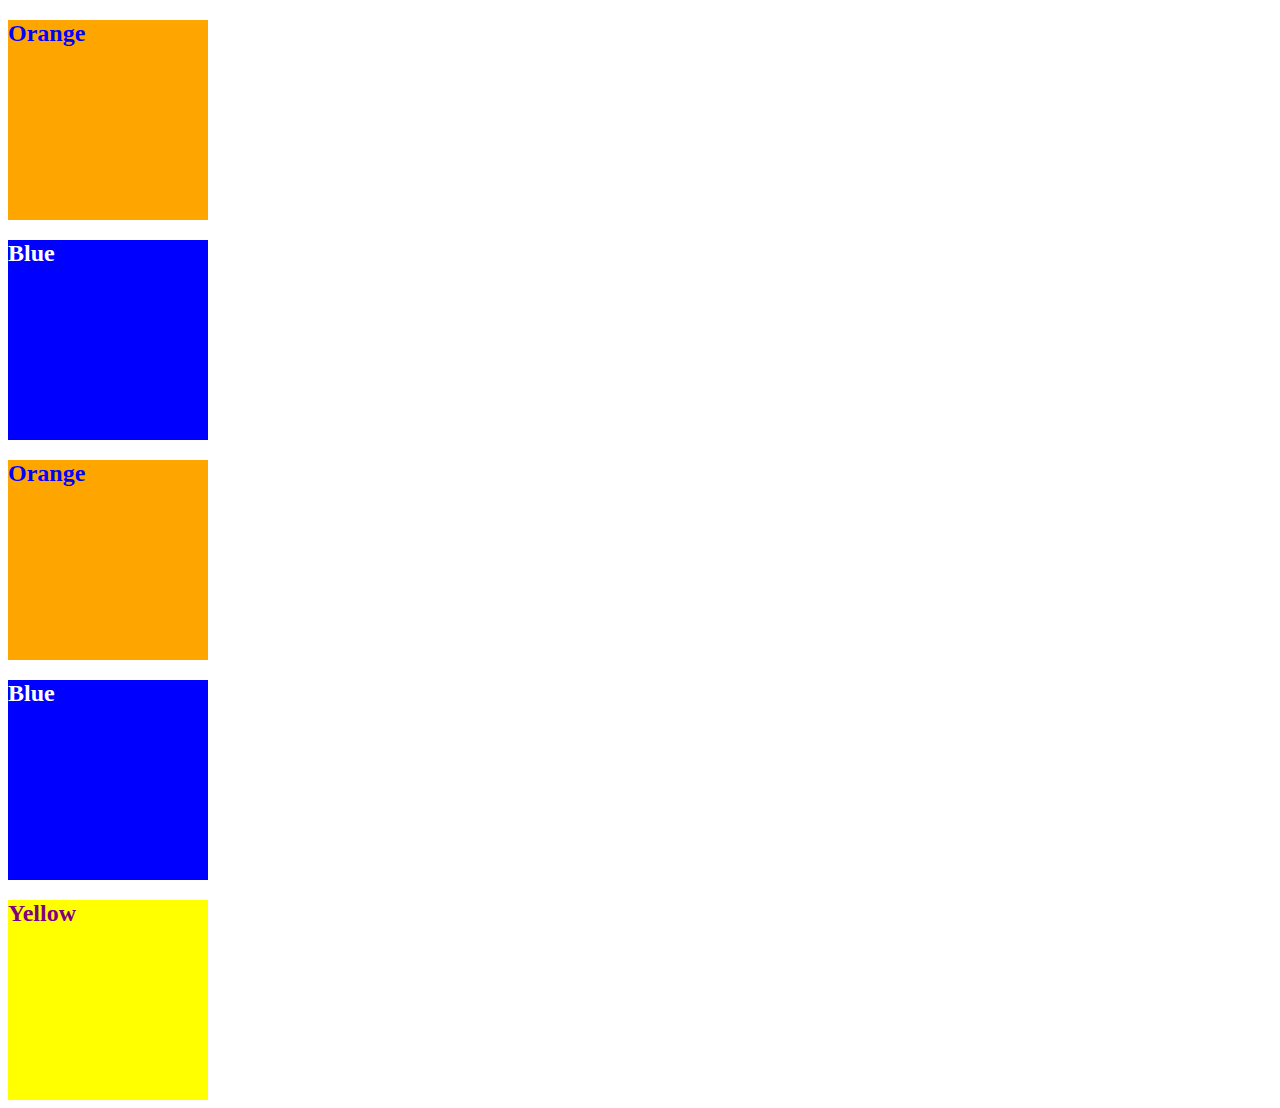
<file: 01-HTML-Git-CSS/01-Activities/09-Ins_CSS-color/index.html>
<!DOCTYPE html>
<html lang="en-US">
  <head>
    <meta charset="UTF-8">
    <meta name="viewport" content="width=device-width, initial-scale=1.0">
    <!-- The href attribute points to the relative path of the stylesheet-->
    <link rel="stylesheet" href="./assets/css/style.css">
    <title>Color</title>
  </head>

  <body>
    <!--Class attributes added for styling -->
    <section class="box box-orange">
      <h2>Orange</h2>
    </section>

    <section class="box box-blue">
      <h2>Blue</h2>
    </section>

    <section class="box box-orange">
      <h2>Orange</h2>
    </section>
   
    <section class="box box-blue">
      <h2>Blue</h2>
    </section>

    <!--id attribute added for styling-->
    <section class="box" id="box-yellow">
      <h2>Yellow</h2>
    </section>
  </body>

</html>
</file>
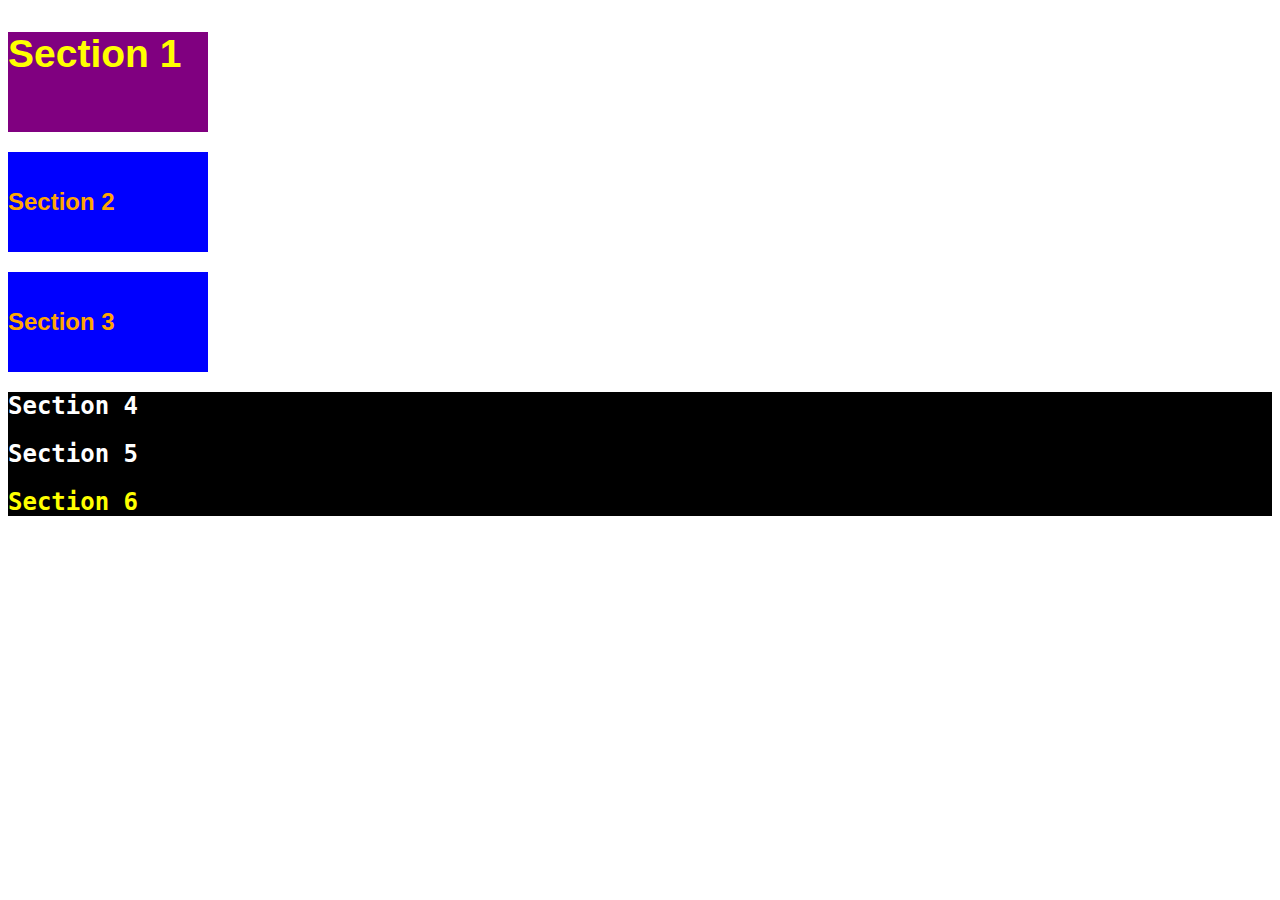
<file: 01-HTML-Git-CSS/01-Activities/11-Ins_CSS-units-font/index.html>
<!DOCTYPE html>
<html lang="en-us">

  <head>
    <meta charset="UTF-8">
    <title>Student Bio</title>
    <link rel="stylesheet" type="text/css" href="./assets/css/style.css">
  </head>

  <body>
    <section class="box" id="section-1">
      <h2>Section 1</h2>
    </section>

    <section class="box section-blue">
      <h2>Section 2</h2>
    </section>

    <section class="box section-blue">
      <h2>Section 3</h2>
    </section>

    <div class="container">
      <section>
        <h2>Section 4</h2>
      </section>
  
      <section>
        <h2>Section 5</h2>
      </section>
  
      <section id="section-6">
        <h2>Section 6</h2>
      </section>
    </div>
  </body>

</html>
</file>
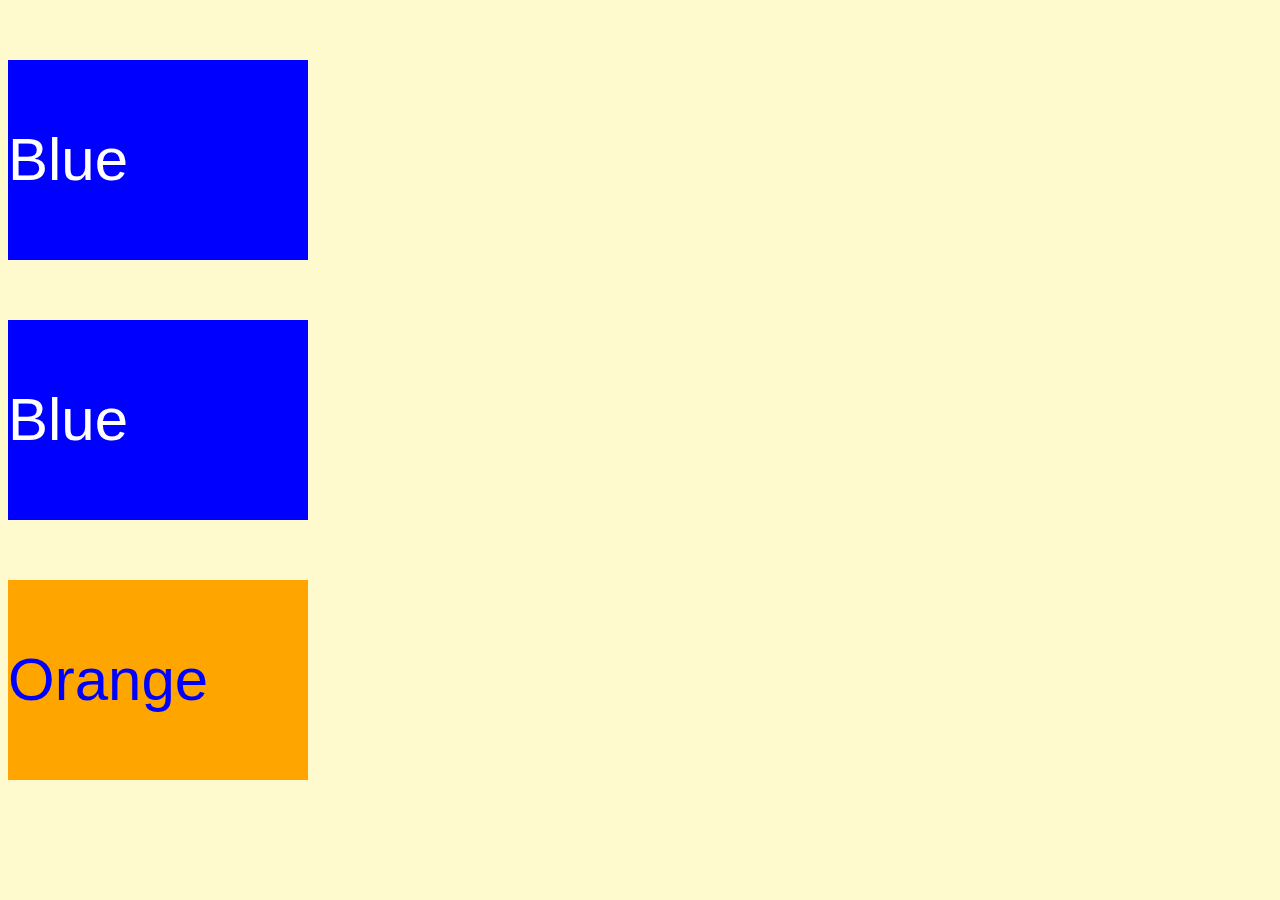
<file: 01-HTML-Git-CSS/01-Activities/13-Ins_CSS-selectors/index.html>
<!DOCTYPE html>
<html lang="en">
  <head>
    <meta charset="UTF-8">
    <meta name="viewport" content="width=device-width, initial-scale=1.0">
    <link rel="stylesheet" type="text/css" href="./assets/css/style.css">
    <title>Selectors</title>
  </head>

  <body>
    <section class="box-blue">
      <p>Blue</p>
    </section>

    <section class="box-blue">
      <p>Blue</p>
    </section>

    <section id="box-orange">
      <p>Orange</p>
    </section>
  </body>

</html>
</file>
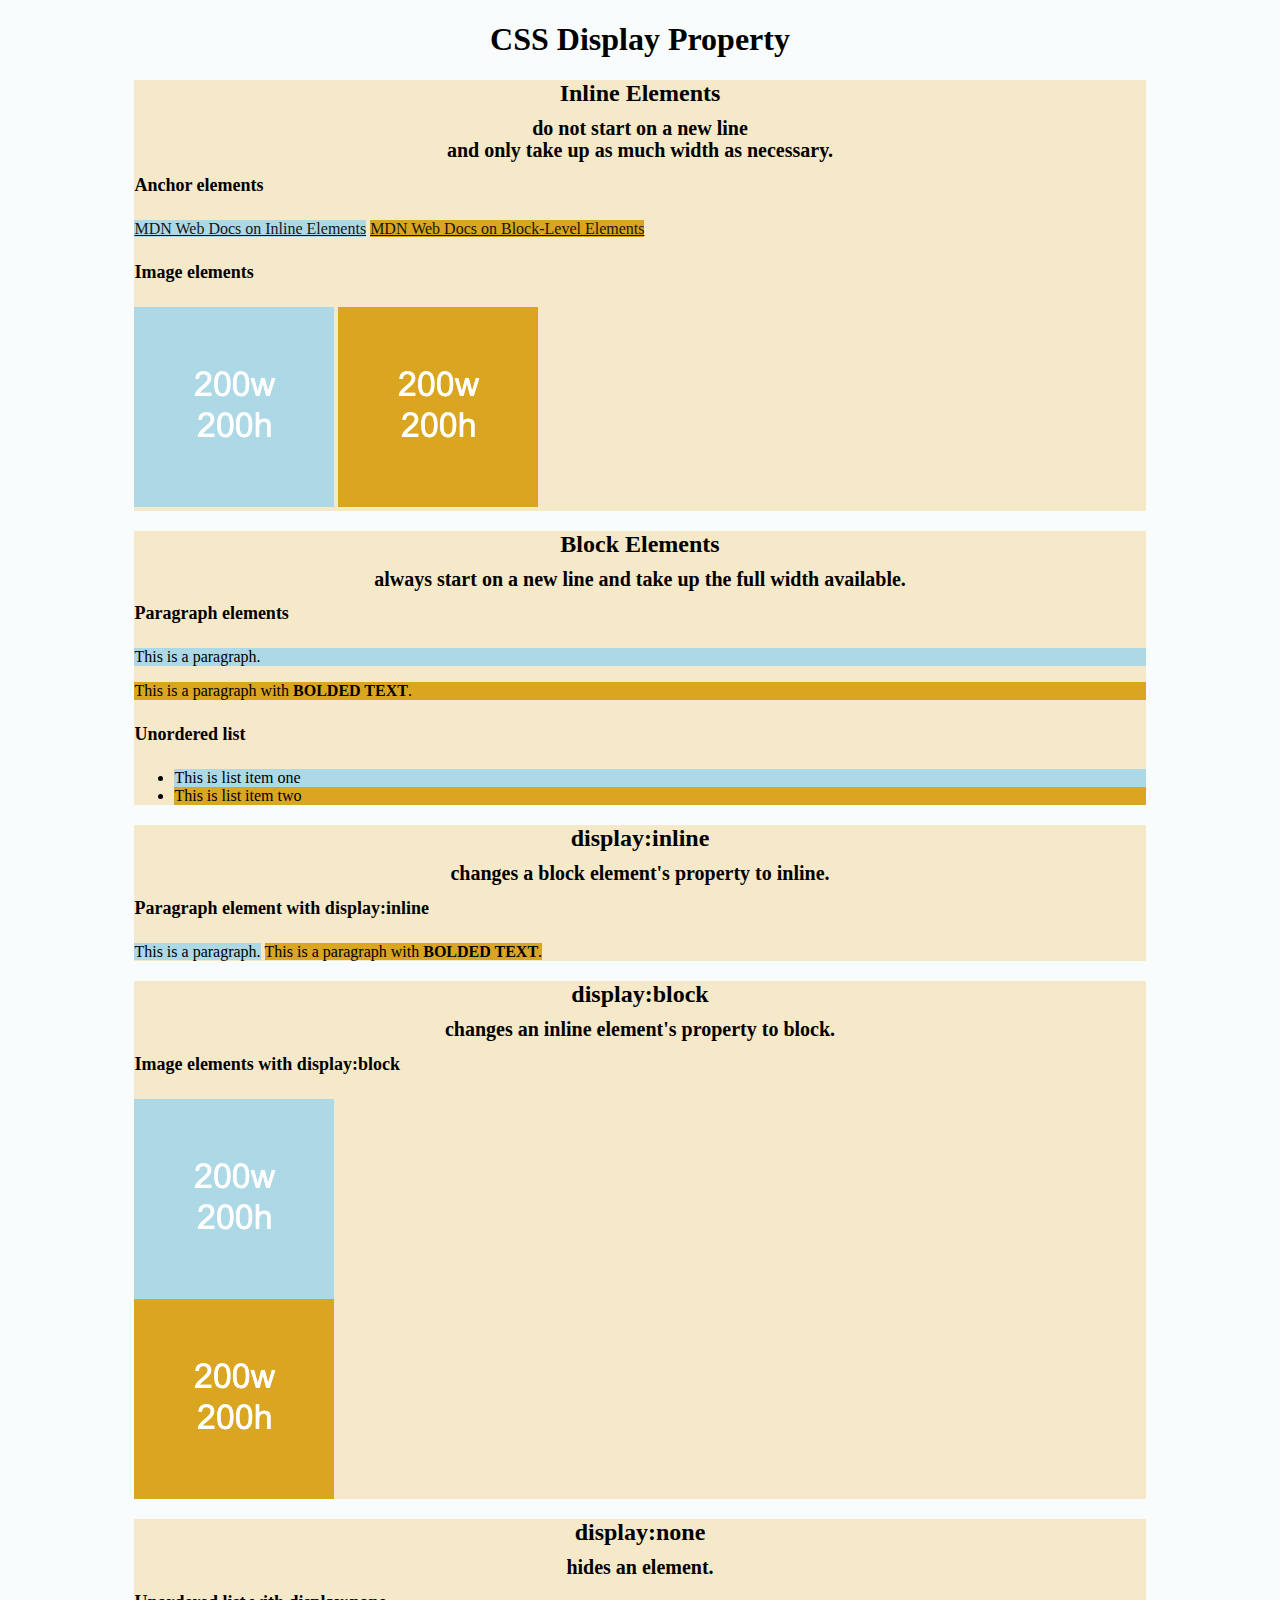
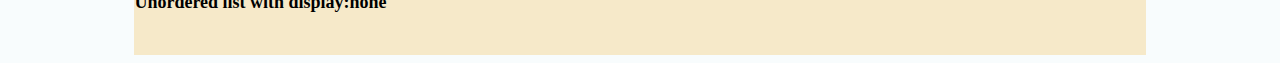
<file: 01-HTML-Git-CSS/01-Activities/15-Ins_HTML-display/index.html>
<!DOCTYPE html>
<html lang="en-US">

  <head>
    <meta charset="UTF-8">
    <title>HTML Display</title>
    <link rel="stylesheet" href="./assets/css/style.css">
  </head>

  <body>
    <header>
      <!-- Headers -->
      <h1>CSS Display Property</h1>
    </header>

    <section>
      <h2>Inline Elements</h2>
      <h3>do not start on a new line</h3>
      <h3>and only take up as much width as necessary.</h3>
      <!--Anchor elements <a> are inline elements-->
      <h4>Anchor elements</h4>
      <a class="first-element" href="https://developer.mozilla.org/en-US/docs/Web/HTML/Inline_elements">MDN Web Docs on Inline Elements</a>
      <a class="second-element" href="https://developer.mozilla.org/en-US/docs/Web/HTML/Block-level_elements">MDN Web Docs on Block-Level Elements</a>
      <!--Images <img> are inline elements-->
      <h4>Image elements</h4>
      <img class="first-element" src="./assets/images/image-1.png" alt="box with text reading 200w 200h"/>
      <img class="second-element" src="./assets/images/image-2.png" alt="box with text reading 200w 200h"/>
    </section>

    <section>
      <h2>Block Elements</h2>
      <h3>always start on a new line and take up the full width available.</h3>
      <!--Paragraph <p> elements are block elements-->
      <h4>Paragraph elements</h4>
      <p class="first-element">This is a paragraph.</p>
      <p class="second-element">This is a paragraph with <strong>BOLDED TEXT</strong>.</p>
       <!--Unordered lists are block elements-->
      <h4>Unordered list</h4>
      <ul>
        <li class="first-element" >This is list item one</li>
        <li class="second-element" >This is list item two</li>
      </ul>
    </section>

    <section>
      <h2>display:inline</h2>
      <h3>changes a block element's property to inline.</h3>
      <h4>Paragraph element with display:inline</h4>
      <p class="first-element display-inline">This is a paragraph.</p>
      <p class="second-element display-inline">This is a paragraph with <strong>BOLDED TEXT</strong>.</p>
    </section>

    <section>
      <h2>display:block</h2>
      <h3>changes an inline element's property to block.</h3>
      <h4>Image elements with display:block</h4>
      <img class="first-element display-block" src="./assets/images/image-1.png" alt="box with height and width text"/>
      <img class="second-element display-block" src="./assets/images/image-2.png" alt="box with height and width text"/>  
    </section>

    <section>
      <h2>display:none</h2>
      <h3>hides an element.</h3>
      <h4>Unordered list with display:none</h4>
      <ul class="display-none">
        <li>This is list item one</li>
        <li>This is list item two</li>
      </ul>
      <br>
    </section>

  </body>

</html>
</file>
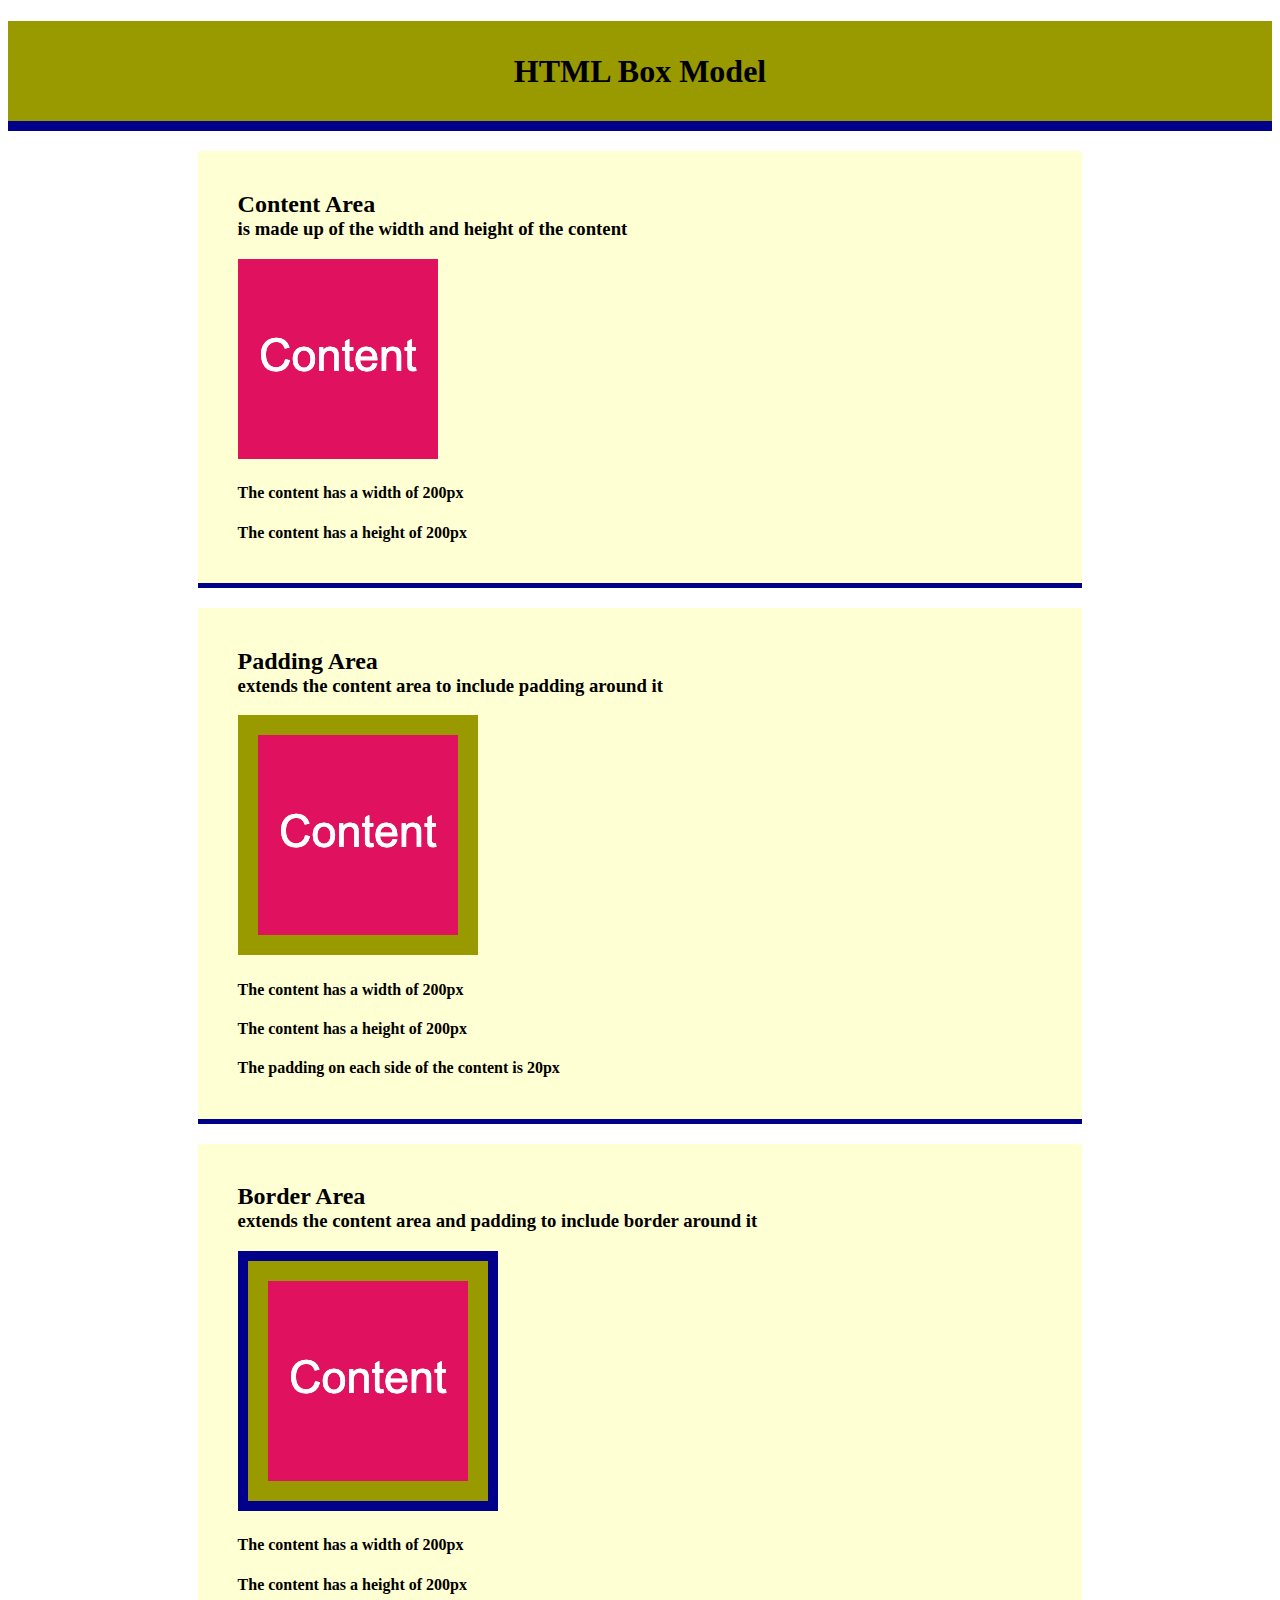
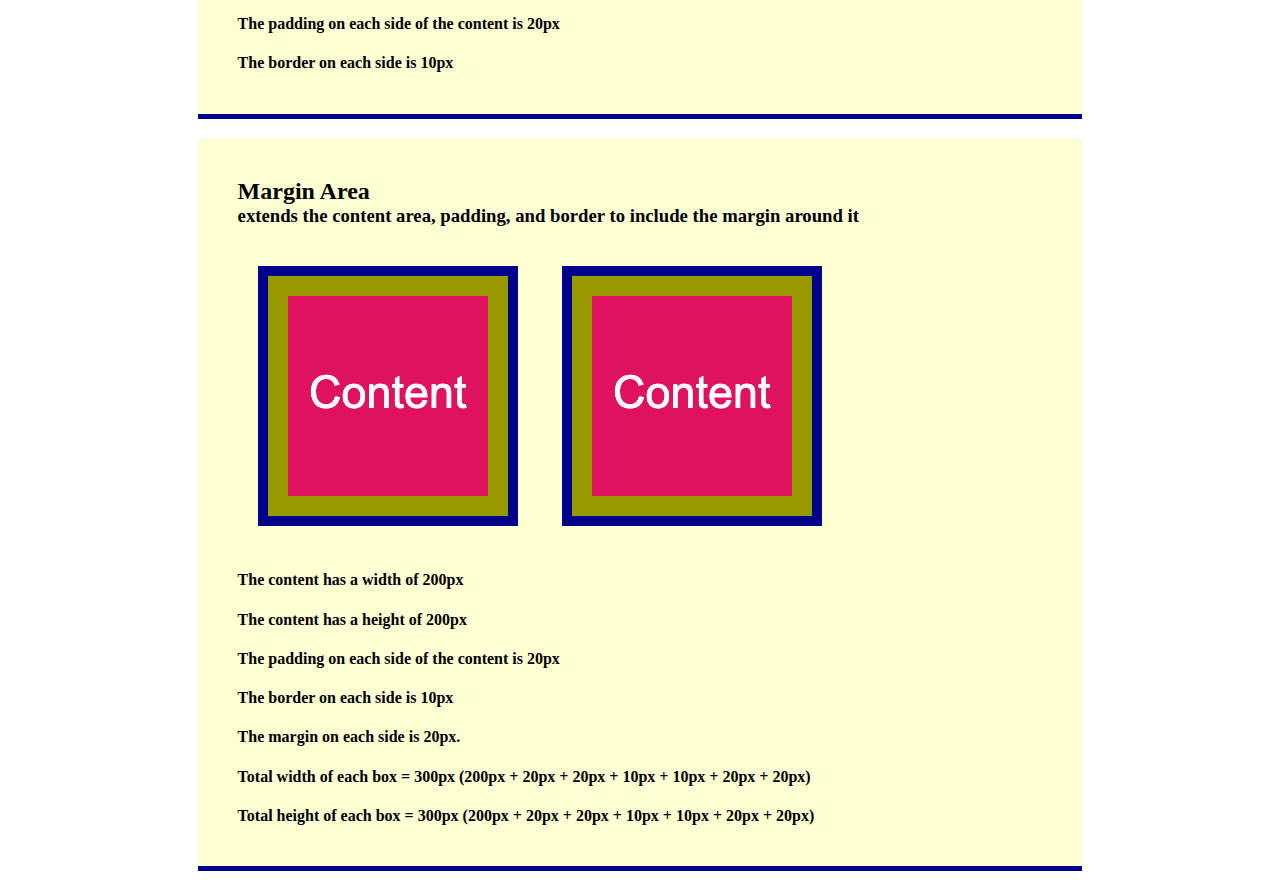
<file: 01-HTML-Git-CSS/01-Activities/17-Ins_CSS-box-model/index.html>
<!DOCTYPE html>
<html lang="en-US">

  <head>
    <meta charset="UTF-8">
    <title>CSS Box Model</title>
    <link rel="stylesheet" href="./assets/css/style.css">
  </head>

  <body>
    <header>
      <h1>HTML Box Model</h1>
    </header>
    
    <section>
      <div class="example-box">
        <h2>Content Area</h2>
        <h3>is made up of the width and height of the content</h3>
        <img src="./assets/images/image-1.png" alt="box with number 1"/>
        <h4>The content has a width of 200px</h4>
        <h4>The content has a height of 200px</h4>
      </div>
    </section>

    <section>
      <div class="example-box">
        <h2>Padding Area</h2>
        <h3>extends the content area to include padding around it</h3>
        <img class="image-padding" src="./assets/images/image-1.png" alt="box with number 1"/>
        <h4>The content has a width of 200px</h4>
        <h4>The content has a height of 200px</h4>
        <h4>The padding on each side of the content is 20px</h4>
      </div>
    </section>

    <section>
      <div class="example-box">
        <h2>Border Area</h2>
        <h3>extends the content area and padding to include border around it</h3>
        <img class="image-padding image-border" src="./assets/images/image-1.png" alt="box with number 1"/>
        <h4>The content has a width of 200px</h4>
        <h4>The content has a height of 200px</h4>
        <h4>The padding on each side of the content is 20px</h4>
        <h4>The border on each side is 10px</h4>
      </div>
    </section>

    <section>
      <div class="example-box">
        <h2>Margin Area</h2>
        <h3>extends the content area, padding, and border to include the margin around it</h3>
        <img class="image-padding image-border image-margin" src="./assets/images/image-1.png" alt="box with number 1"/>
        <img class="image-padding image-border image-margin" src="./assets/images/image-1.png" alt="box with number 1"/>
        <h4>The content has a width of 200px</h4>
        <h4>The content has a height of 200px</h4>
        <h4>The padding on each side of the content is 20px</h4>
        <h4>The border on each side is 10px</h4>
        <h4>The margin on each side is 20px.</h4>
        <h4>Total width of each box = 300px (200px + 20px + 20px + 10px + 10px + 20px + 20px)</h4>
        <h4>Total height of each box = 300px (200px + 20px + 20px + 10px + 10px + 20px + 20px)</h4>
      </div>
    </section>
      
  </body>

</html>
</file>
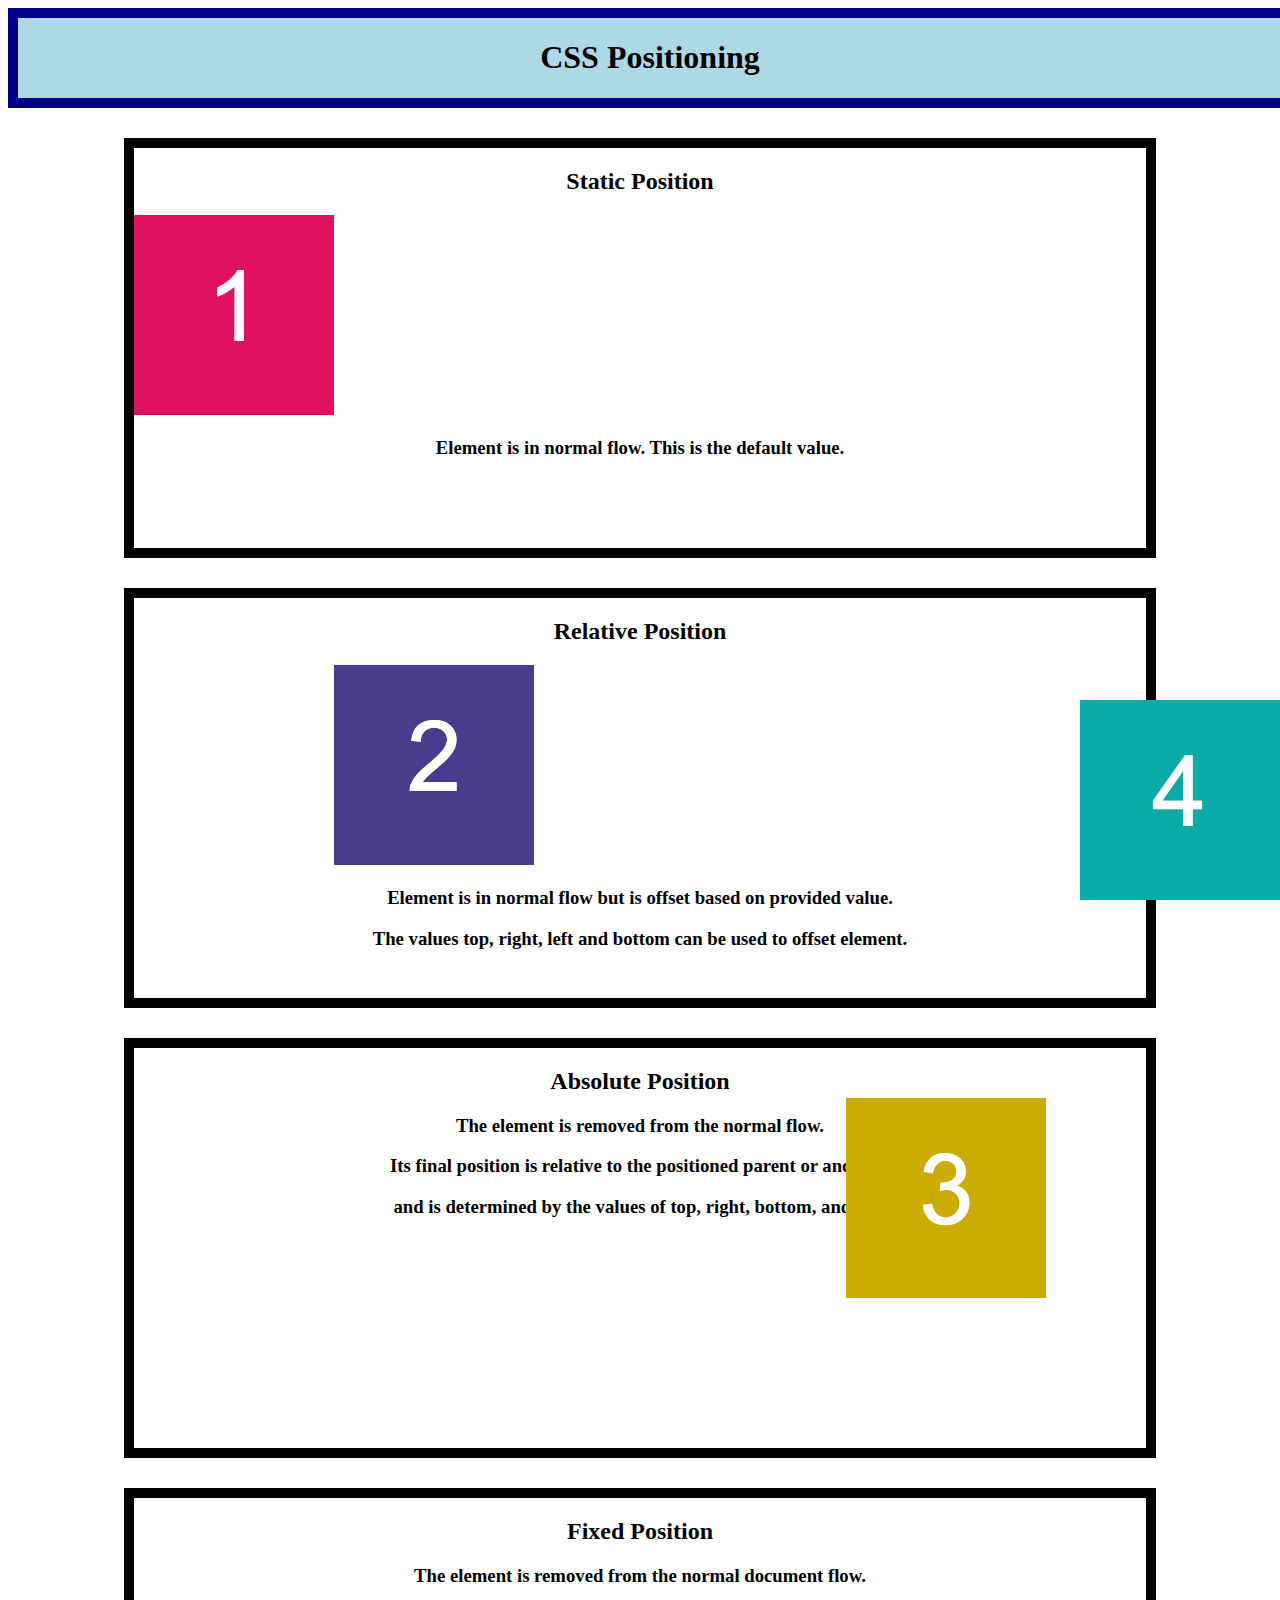
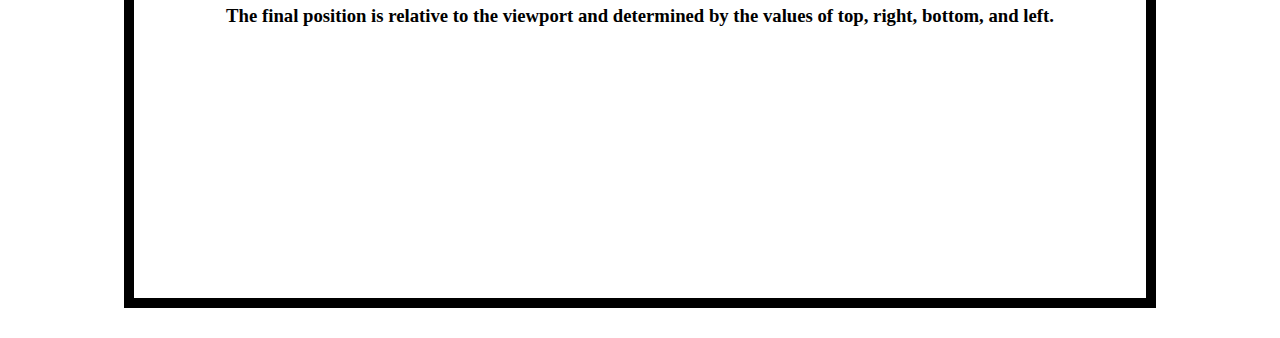
<file: 01-HTML-Git-CSS/01-Activities/19-Ins_CSS-positioning/index.html>
<!DOCTYPE html>
<html lang="en-US">
  <head>
    <meta charset="UTF-8">
    <meta name="viewport" content="width=device-width, initial-scale=1.0">
    <link rel="stylesheet" href="./assets/css/style.css">
    <title>CSS Positioning</title>
  </head>

  <body>
    <header>
      <h1>CSS Positioning</h1>
    </header>

    <section>
      <h2>Static Position</h2>
      <img src="./assets/images/image-1.png" alt="box with number 1"/>
      <h3>Element is in normal flow. This is the default value.</h3>
    </section>

    <section>
      <h2>Relative Position</h2>
      <img id="relative-box" src="./assets/images/image-2.png" alt="box with number 2"/>
      <h3>Element is in normal flow but is offset based on provided value.</h3>
      <h3>The values top, right, left and bottom can be used to offset element.</h3>
    </section>

    <section id="absolute-section">
      <h2>Absolute Position</h2>
      <img id="absolute-box" src="./assets/images/image-3.png" alt="box with number 3"/>
      <h3>The element is removed from the normal flow.</h3>
      <h3>Its final position is relative to the positioned parent or ancestor</h3>
      <h3>and is determined by the values of top, right, bottom, and left.</h3>
    </section>

    <section>
      <h2>Fixed Position</h2>
      <img id="fixed-box" src="./assets/images/image-4.png" alt="box with number 4">
      <h3>The element is removed from the normal document flow.</h3>
      <h3>The final position is relative to the viewport and determined by the values of top, right, bottom, and left. </h3>
    </section>
  </body>

</html>
</file>
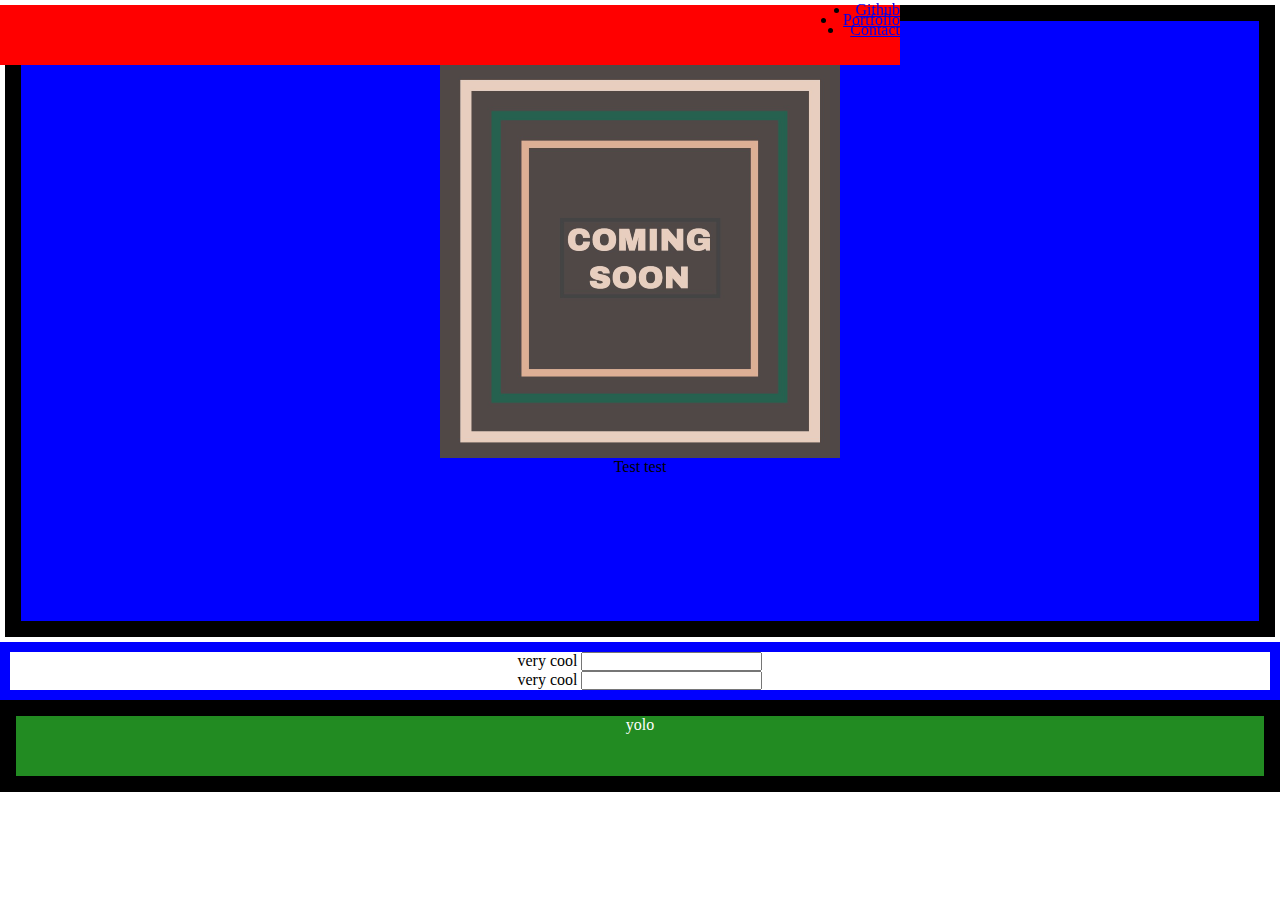
<file: 01-HTML-Git-CSS/01-Activities/22-Stu_Mini-Project/index.html>
<html lang="en">
<head>
    <meta charset="UTF-8">
    <meta http-equiv="X-UA-Compatible" content="IE=edge">
    <meta name="viewport" content="width=device-width, initial-scale=1.0">
    <title>Mini Project</title>
    <link rel="stylesheet" href="./Assets/css/style.css">
</head>
<body>
<header>

<section class="toplist">
<nav class="text-right">
<li> <a href="https://github.com/krrahe/Bootcamp-work">Github</a></li>
<li> <a href="https://github.com/krrahe/Bootcamp-work">Portfolio</a></li>
<li> <a href="mailto:rilrahe@gmail.com">Contact</a></li>
</nav>
</section>
</header>

<section id="main">
<h1>My New Website </h1>    
<img src="./Assets/Pictures/image.png" id="test-picture">

<p>Test test
</p>
</section>

<section id="contact">
<ul>
    <section id="info">
<li>very cool <input type="text"></li>
<li>very cool <input type="text"></li>
</ul>
</section>

<footer>
<p>yolo</p>
</footer>

</body>
</html>
</file>
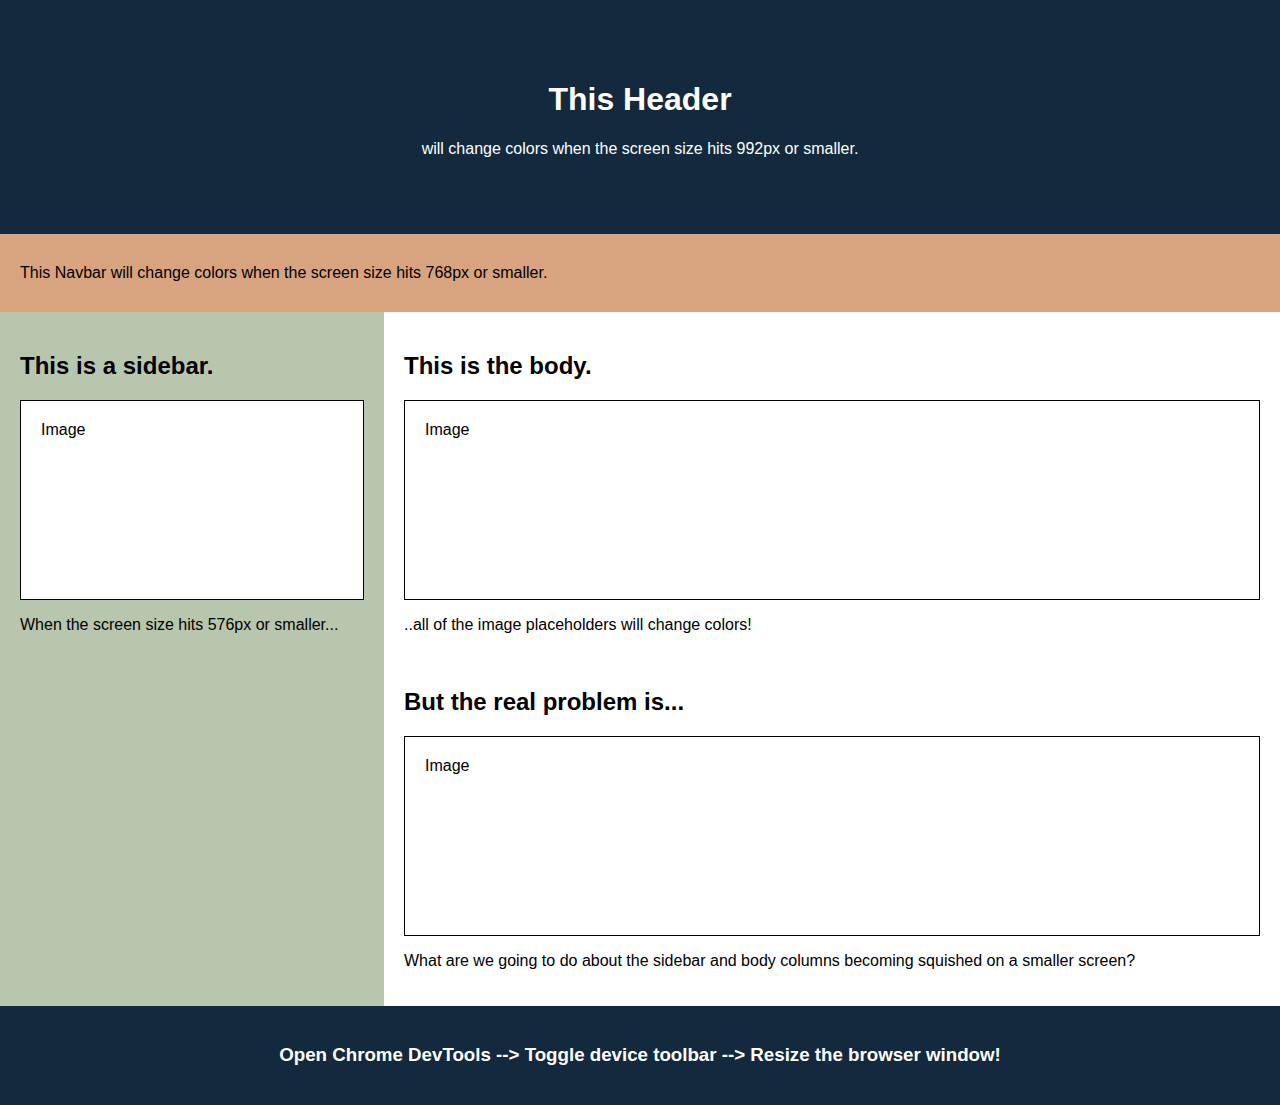
<file: 02-Advanced-CSS/01-Activities/01-Ins_Media-Query-Screen/index.html>
<!DOCTYPE html>
<html>
  <head>
    <title>Media Query for Screen</title>
    <meta charset="UTF-8" />
    <meta name="viewport" content="width=device-width, initial-scale=1" />
    <link rel="stylesheet" type="text/css" href="./assets/css/style.css" />
  </head>
  <body>
    <!-- Header -->
    <header>
      <h1>This Header</h1>
      <p>will change colors when the screen size hits 992px or smaller.</p>
    </header>

    <!-- Navbar -->
    <nav>
      <p>
        This Navbar will change colors when the screen size hits 768px or
        smaller.
      </p>
    </nav>

    <!-- Body -->
    <main>
      <aside>
        <h2>This is a sidebar.</h2>
        <div class="sample-img">Image</div>
        <p>When the screen size hits 576px or smaller...</p>
      </aside>

      <section>
        <h2>This is the body.</h2>
        <div class="sample-img">Image</div>
        <p>..all of the image placeholders will change colors!</p>
        <br />
        <h2>But the real problem is...</h2>
        <div class="sample-img">Image</div>
        <p>
          What are we going to do about the sidebar and body columns becoming
          squished on a smaller screen?
        </p>
      </section>
    </main>

    <!-- Footer -->
    <footer>
      <h3>
        Open Chrome DevTools --> Toggle device toolbar --> Resize the browser
        window!
      </h3>
    </footer>
  </body>
</html>
</file>
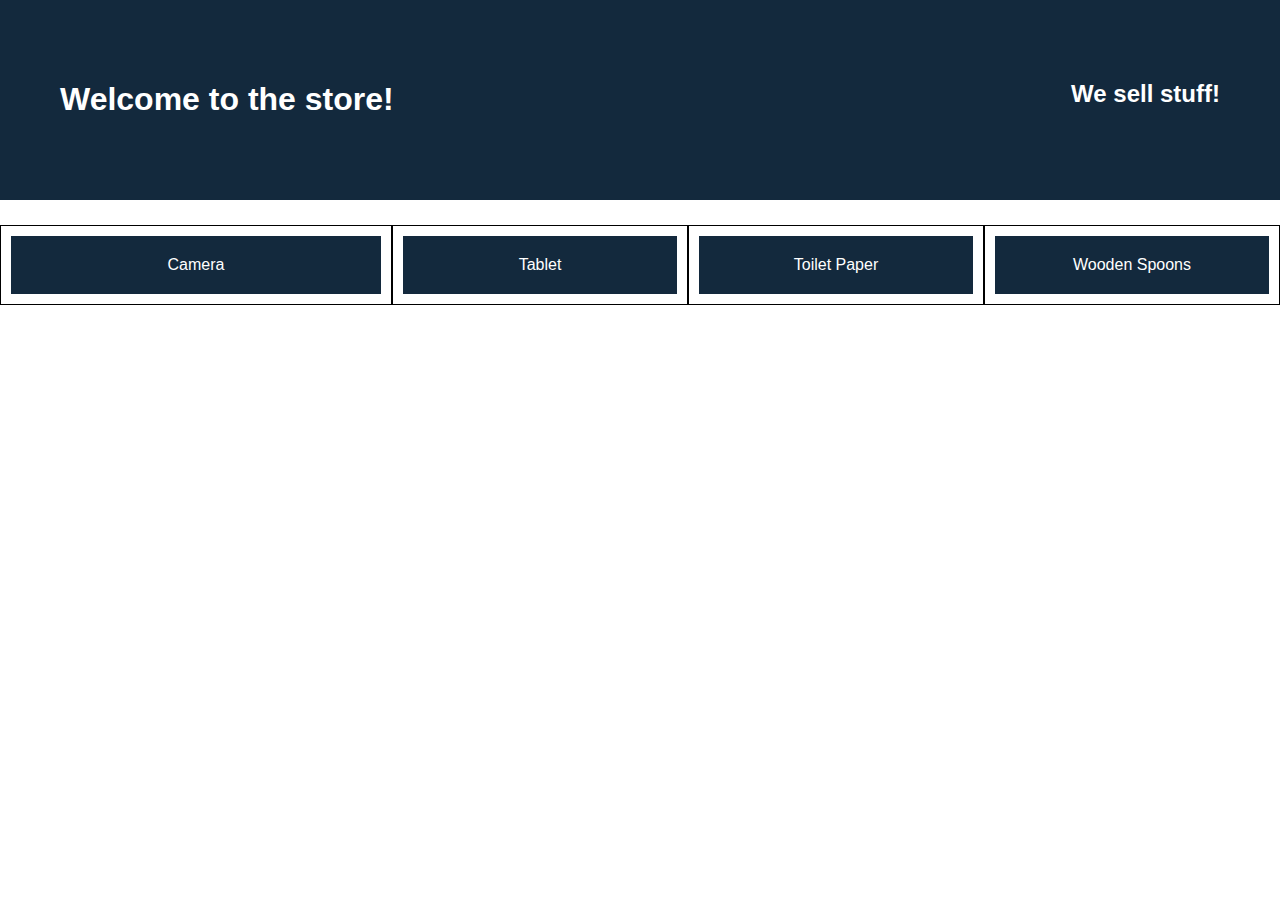
<file: 02-Advanced-CSS/01-Activities/03-Ins_Flexbox-Layout/index.html>
<!DOCTYPE html>
<html lang="en">

  <head>
    <title>Flexbox</title>
    <meta charset="UTF-8" />
    <meta name="viewport" content="width=device-width, initial-scale=1" />
    <link rel="stylesheet" type="text/css" href="./assets/css/style.css" />
  </head>

  <body>
    <header class="main-header">
      <h1>Welcome to the store!</h1>
      <h2>We sell stuff!</h2>
    </header>

    <main>
      <section class="card camera">
        <header>Camera</header>
      </section>
      <section class="card">
        <header>Tablet</header>
      </section>
      <section class="card">
        <header>Toilet Paper</header>
      </section>
      <section class="card">
        <header>Wooden Spoons</header>
      </section>
    </main>
  </body>

</html>
</file>
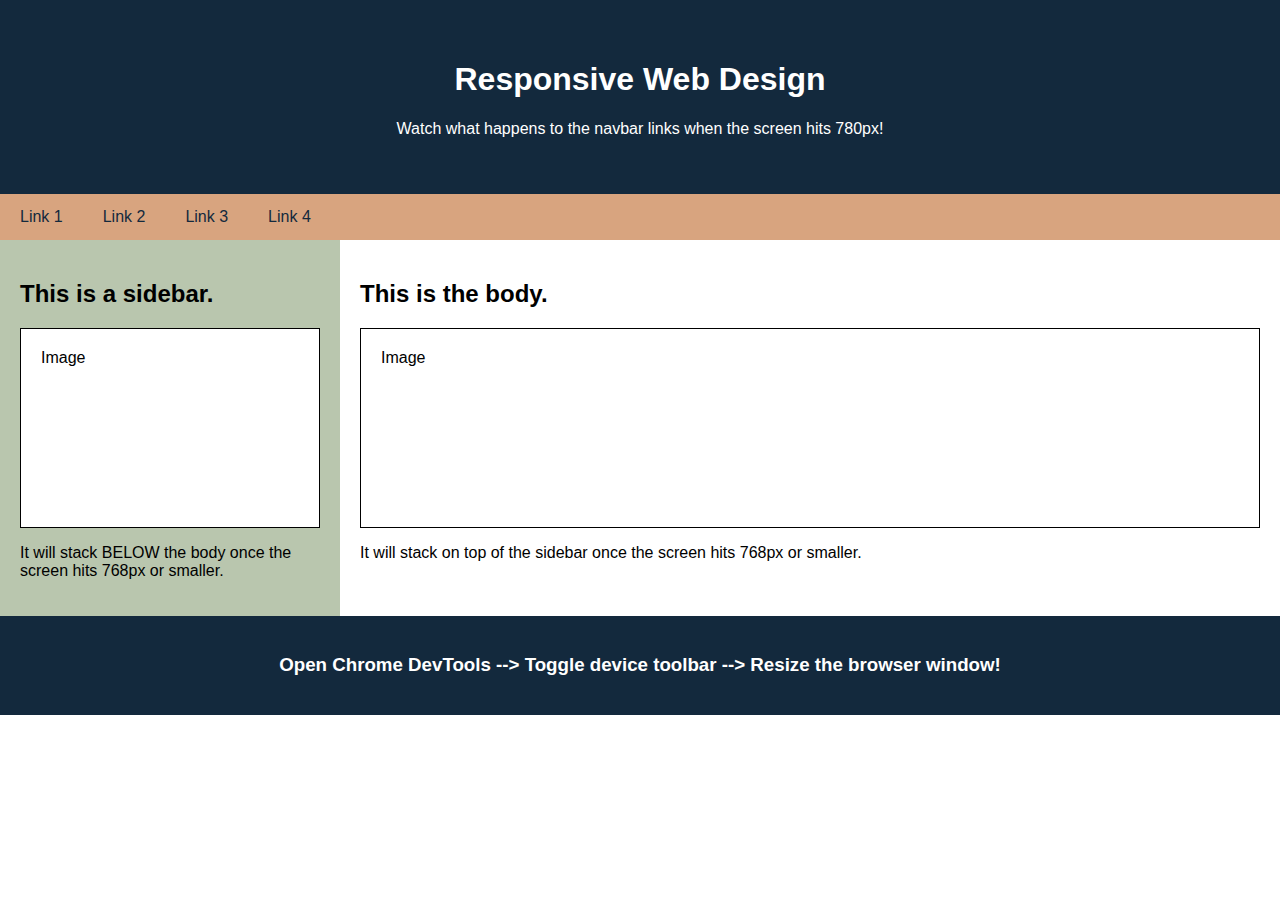
<file: 02-Advanced-CSS/01-Activities/05-Ins_Responsive-Design/index.html>
<!DOCTYPE html>
<html>
  <head>
    <title>Responsive Web Design</title>
    <meta charset="UTF-8" />
    <meta name="viewport" content="width=device-width, initial-scale=1" />
    <link rel="stylesheet" type="text/css" href="./assets/css/style.css" />
  </head>
  <body>
    <header>
      <h1>Responsive Web Design</h1>
      <p>Watch what happens to the navbar links when the screen hits 780px!</p>
    </header>

    <nav>
      <a href="#">Link 1</a>
      <a href="#">Link 2</a>
      <a href="#">Link 3</a>
      <a href="#">Link 4</a>
    </nav>

    <main>
      <aside>
        <h2>This is a sidebar.</h2>
        <div class="sample-img">Image</div>
        <p>
          It will stack BELOW the body once the screen hits 768px or smaller.
        </p>
      </aside>

      <section>
        <h2>This is the body.</h2>
        <div class="sample-img">Image</div>
        <p>
          It will stack on top of the sidebar once the screen hits 768px or
          smaller.
        </p>
      </section>
    </main>

    <footer>
      <h3>
        Open Chrome DevTools --> Toggle device toolbar --> Resize the browser
        window!
      </h3>
    </footer>
  </body>
</html>
</file>
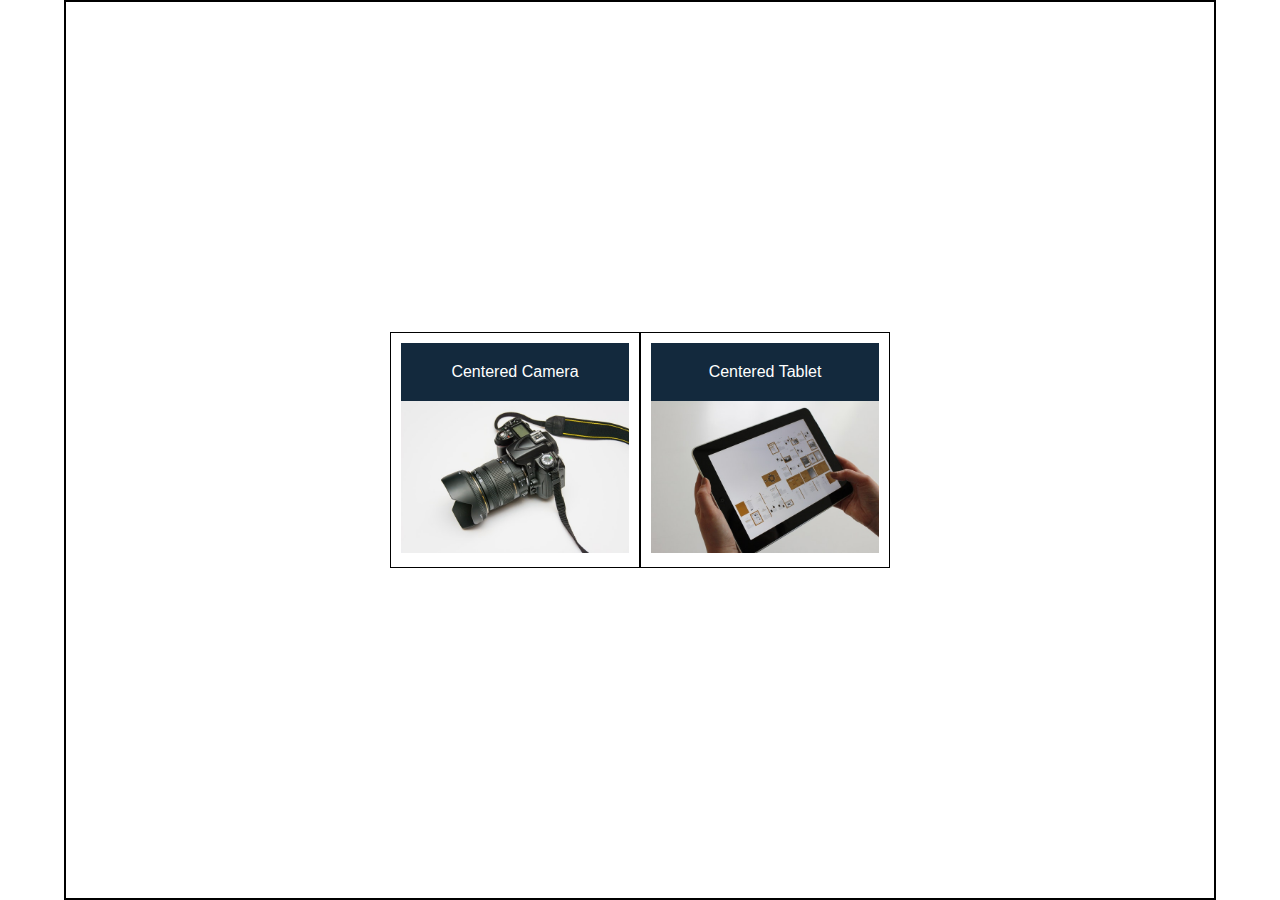
<file: 02-Advanced-CSS/01-Activities/07-Ins_Flexbox-Placement/index.html>
<!DOCTYPE html>
<html lang="en">

  <head>
    <title>Flexbox Alignment</title>
    <meta charset="UTF-8" />
    <meta name="viewport" content="width=device-width, initial-scale=1" />
    <link rel="stylesheet" type="text/css" href="./assets/css/style.css" />
  </head>

  <body>
    <div class="products">
      <section class="card">
        <header>Centered Camera</header>
        <img src="./assets/images/camera.jpg" alt="camera" />
      </section>
      <section class="card">
        <header>Centered Tablet</header>
        <img src="./assets/images/tablet.jpg" alt="tablet" />
      </section>
    </div>
  </body>

</html>
</file>
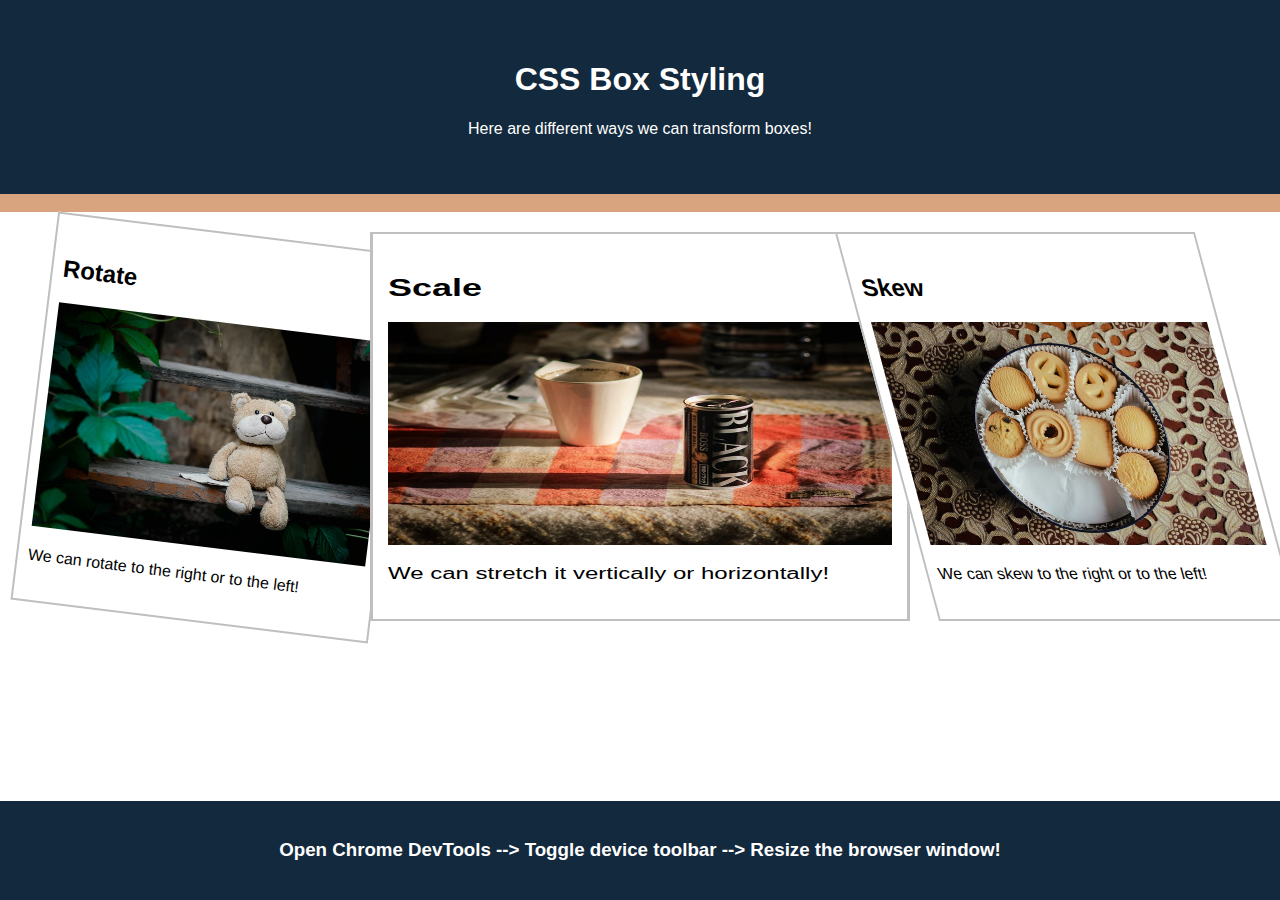
<file: 02-Advanced-CSS/01-Activities/09-Ins_Box-Styling/index.html>
<!DOCTYPE html>
<html>
  <head>
    <title>CSS Box Styling</title>
    <meta charset="UTF-8" />
    <meta name="viewport" content="width=device-width, initial-scale=1" />
    <link rel="stylesheet" type="text/css" href="./assets/css/style.css" />
  </head>
  <body>
    <header>
      <h1>CSS Box Styling</h1>
      <p>Here are different ways we can transform boxes!</p>
    </header>

    <nav><br /></nav>

    <main>
      <section>
        <div class="photo rotate">
          <h2>Rotate</h2>
          <img
            src="assets/images/teddy-bear.jpg"
            alt="teddy bear rotated to the right"
          />
          <p>
            We can rotate to the right or to the left!
          </p>
        </div>
      </section>

      <section>
        <div class="photo scale">
          <h2>Scale</h2>
          <img
            src="assets/images/canned-coffee.jpg"
            alt="canned coffee stretched horizontally"
          />
          <p>
            We can stretch it vertically or horizontally!
          </p>
        </div>
      </section>

      <section>
        <div class="photo skew">
          <h2>Skew</h2>
          <img
            src="assets/images/cookie-tin.jpg"
            alt="cookie tin skewed to the left"
          />
          <p>
            We can skew to the right or to the left!
          </p>
        </div>
      </section>
    </main>

    <footer>
      <h3>
        Open Chrome DevTools --> Toggle device toolbar --> Resize the browser
        window!
      </h3>
    </footer>
  </body>
</html>
</file>
<file: 01-HTML-Git-CSS/01-Activities/09-Ins_CSS-color/assets/css/style.css>
.box {
  /*Sets the height and width of the section */
  width: 200px;
  height: 200px
}

.box-blue {
  /* Sets font color */
  color: white;
  /* Sets background color */
  background-color: #0000ff;
}

.box-orange {
  /* Uses hex codes to define color */
  color: #0000ff;
  background-color: #ffa500;
}

#box-yellow {
  /* Uses predefined colors to define color */
  color: purple;
  background-color: yellow;
};
</file>
<file: 01-HTML-Git-CSS/01-Activities/11-Ins_CSS-units-font/assets/css/style.css>
.box {
  width: 200px;
  height: 100px;
  /* Font-family property specifies a list of fonts to be used in order of priority */
  font-family: "Comic Sans MS", cursive, sans-serif;
}

.section-blue {
  /* Line-height property sets the distance between lines of text */
  line-height: 100px;
  color: #ffa500;
  background-color: #0000FF;
}
  
.container {
  font-family: "Lucida Console", Monaco, monospace;
  color: white;
  background-color: black;
}

#section-1 {
  /* Font-size property sets the size of a font */
  font-size: 26px;
  color: #ffff00;
  background-color: #800080;
}

#section-6 {
  color: #ffff00;
}
</file>
<file: 01-HTML-Git-CSS/01-Activities/13-Ins_CSS-selectors/assets/css/style.css>
/* Universal Selector */
* {
  font-family: "Lucida Sans Unicode", "Lucida Grande", sans-serif;
}

/* Element Selectors select all of that element type */
body {
  background-color: lemonchiffon;
}

section {
  height: 200px;
  width: 300px;
}

p {
  font-size: 60px;
  line-height: 200px;
}

/* Class Selectors select all elements with that class */
.box-blue {
  color: white;
  background-color: blue;
}

/* Id Selectors are unique a unique id to identify an element */
#box-orange {
  color: blue;
  background-color: orange;
}
</file>
<file: 01-HTML-Git-CSS/01-Activities/15-Ins_HTML-display/assets/css/style.css>
body {
  background-color: #f8fcfd;
}

h1,
h2,
h3 {
  text-align: center;
}

h3 {
  font-size: 20px;
  line-height: 2px;
}

h4 {
  font-size: 18px;
}

a {
  font-size: 16px;
  color: #181510;
}

section {
  margin: 0 auto;
  width: 80%;
  background-color: #f6e9c9;
}

.first-element {
  background-color: lightblue;
}

.second-element {
  background-color: goldenrod;
}

/* Sets display of all elements with class selector to block */
.display-block {
  display: block;
}

/* Sets display of all elements with class selector to inline */
.display-inline {
  display: inline;
}

/* Sets display of all elements with class selector to inline */
.display-none {
  display: none;
}
</file>
<file: 01-HTML-Git-CSS/01-Activities/17-Ins_CSS-box-model/assets/css/style.css>
header {
  height: 100px;
  width: 100%;
  /* Sets border to bottom only */
  border-bottom: 10px solid darkblue;
  background-color: #999900;
}

section {
  width: 70%;
  /* Sets top and bottom margin to 20px. Auto will center element */
  margin: 20px auto;
  border-bottom: 5px solid darkblue;
  background-color: #ffffd4;
}

h1 {
  text-align: center;
  line-height: 100px;
}

h2 {
  /* Sets bottom margin to 0 */
  margin-bottom: 0;
}

h3 {
  /* Sets top margin to 0 */
  margin-top: 0;
}

.example-box {
  /* Shortcut method sets top and bottom padding to 20px and left and right to 40px */
  padding: 20px 40px;
}

.image-padding {
  /* Sets padding on all sides to 20px */
  padding: 20px;
  background-color: #999900;
}

.image-border {
  /* Sets border on all sides */
  border: 10px solid darkblue;
}

.image-margin {
  /* Sets all sides to 20px */
  margin: 20px;
}
</file>
<file: 01-HTML-Git-CSS/01-Activities/19-Ins_CSS-positioning/assets/css/style.css>
h1,
h2,
h3 {
  text-align: center;
}

header {
  width: 100%;
  border: 10px solid darkblue;
  background-color: lightblue;
}

section {
  height: 400px;
  width: 80%;
  margin: 30px auto;
  border: 10px solid black;
}

/* Relative positioning */
#relative-box {
  position: relative;
  left: 200px;
}

/* Absolute positioning */
#absolute-section {
  position: relative;
}

#absolute-box {
  position: absolute;
  top: 50px;
  right: 100px;
}

/* Fixed positioning */
#fixed-box {
  position: fixed;
  bottom: 0;
  right: 0;
}
</file>
<file: 01-HTML-Git-CSS/01-Activities/22-Stu_Mini-Project/Assets/css/style.css>
*{
margin: 0;
padding: 0;
}

header{
background-color: red;
line-height: 10px;
height: 60px;
position: fixed;
width: 900px;
text-align: end;

}

#main{
background-color: blue;
align-items: center;
text-align: center;
margin: 5px;
border: solid black 1em;
height: 600px;
}

#contact{
background-color: aqua;
display: inline;
text-align: center;
list-style-type: none;
}
footer{
  text-align: center;
  color: white;
  background-color: forestgreen;
  height: 60px;
  border: solid 1em black;
}
#info{
  border:solid blue 10px;
}
</file>
<file: 02-Advanced-CSS/01-Activities/01-Ins_Media-Query-Screen/assets/css/style.css>
* {
  box-sizing: border-box;
}

body {
  font-family: Arial;
  margin: 0;
}

header {
  padding: 60px;
  text-align: center;
  background: #13293d;
  color: #fff;
}

nav {
  display: flex;
  background-color: #d8a47f;
}

nav p {
  padding: 14px 20px;
  text-decoration: none;
}

main {
  display: flex;
}

aside {
  flex: 30%;
  background-color: #b9c6ae;
  padding: 20px;
  flex-wrap: wrap;
}

section {
  flex: 70%;
  background-color: #fff;
  padding: 20px;
}

footer {
  padding: 20px;
  text-align: center;
  background: #13293d;
  color: #fff;
}

/* Image Placeholders */
.sample-img {
  background-color: #fff;
  width: 100%;
  padding: 20px;
  height: 200px;
  border: 1px solid black;
}

/* When using `max-width` as the breakpoint, you must go from widest to narrowest to avoid conflict */

/* Tablets - header changes color */
@media screen and (max-width: 992px) {
  header {
    background: #772014;
  }
}

/* Large smartphones - navbar changes color */
@media screen and (max-width: 768px) {
  nav {
    background-color: #bb8588;
  }
}

/* Small smartphones - image placeholders change color */
@media screen and (max-width: 576px) {
  .sample-img {
    background-color: #8ac4ff;
  }
}
</file>
<file: 02-Advanced-CSS/01-Activities/03-Ins_Flexbox-Layout/assets/css/style.css>
* {
  box-sizing: border-box;
}

body {
  font-family: Arial;
  margin: 0;
}

main {
  /* Turns this element into a flexbox */
  display: flex;
  /* Forces elements to the next line if they don't fit */
  flex-wrap: wrap;
  margin-top: 2%;
}

.main-header {
  display: flex;
  /* Defines how to distribute the empty space between child elements */
  justify-content: space-between;
  padding: 60px;
  background: #13293d;
  color: #fff;
}

.card {
  /* A flex-basis of 200px sets the starting width */
  /* A flex-grow value of 1 allows the elements to evenly grow to fill the remaining space */
  flex: 1 0 200px;
  padding: 10px;
  text-align: center;
  border-style: solid;
  border-width: 1px;
}

.card header {
  padding: 20px;
  background: #13293d;
  color: #fff;
}

.card.camera {
  /* With a flex-grow value of 2, this element grows twice as wide as others */
  /* The second value, flex-shrink, defines how the element will shrink if it can't fit */
  flex: 2 1 200px;
}
</file>
<file: 02-Advanced-CSS/01-Activities/05-Ins_Responsive-Design/assets/css/style.css>
* {
  box-sizing: border-box;
}

body {
  font-family: Arial;
  margin: 0;
}

header {
  padding: 40px;
  text-align: center;
  background: #13293d;
  color: #fff;
}

nav {
  display: flex;
  background-color: #d8a47f;
}

nav a {
  color: #13293d;
  padding: 14px 20px;
  text-decoration: none;
  text-align: center;
}

main {
  display: flex;
  flex-wrap: wrap;
}

aside {
  flex: 1;
  background-color: #b9c6ae;
  padding: 20px;
}

section {
  flex: 3;
  background-color: #fff;
  padding: 20px;
}

.sample-img {
  background-color: #fff;
  width: 100%;
  padding: 20px;
  height: 200px;
  border: 1px solid black;
}

footer {
  padding: 20px;
  text-align: center;
  background: #13293d;
  color: #fff;
}

@media screen and (max-width: 768px) {
  /* Use flex-direction to stack the navbar, sidebar, and body */
  main,
  nav {
    flex-direction: column;
  }
  /* Make the sidebar stack below the body */
  aside {
    order: 2;
  }
  /* Change the header background */
  header {
    background: #772014;
  }
  /* Change the navbar and footer background */
  nav,
  footer {
    background-color: #bb8588;
  }
}
</file>
<file: 02-Advanced-CSS/01-Activities/07-Ins_Flexbox-Placement/assets/css/style.css>
* {
  box-sizing: border-box;
}

body {
  font-family: Arial;
  margin: 0;
}

.products {
  display: flex;
  flex-direction: row;
  /* Centers along the main axis determined by flex-direction */
  justify-content: center;
  /* Centers along the opposite axis */
  align-items: center;
  width: 90%;
  /* Uses the height of the viewport */
  height: 100vh;
  margin: 0 auto;
  border-style: solid;
  border-width: 2px;
}

.card {
  padding: 10px;
  width: 250px;
  text-align: center;
  border-style: solid;
  border-width: 1px;
}

.card header {
  padding: 20px;
  background: #13293d;
  color: #fff;
}

.card img {
  width: 100%;
}
</file>
<file: 02-Advanced-CSS/01-Activities/09-Ins_Box-Styling/assets/css/style.css>
* {
  box-sizing: border-box;
}

body {
  font-family: Arial;
  margin: 0;
  display: flex;
  flex-direction: column;
  min-height: 100vh;
  justify-content: flex-start;
}

header {
  padding: 40px;
  text-align: center;
  background: #13293d;
  color: #fff;
}

nav {
  display: flex;
  background-color: #d8a47f;
}

main {
  display: flex;
  flex-wrap: wrap;
  justify-content: space-around;
}

section {
  flex: 0 0 400px;
  background-color: #fff;
  padding: 20px;
}

img {
  width: 100%;
}

footer {
  flex-shrink: 0;
  padding: 20px;
  text-align: center;
  background: #13293d;
  color: #fff;
  margin-top: auto;
}

/* Added some padding and styling for the photos */
.photo {
  padding: 20px 10px;
  border: 2px solid #bfbfbf;
  background-color: #fff;
}

/* We can use rotate to rotate the photo to the left or right */
.rotate {
  transform: rotate(7deg);
}

/* We can use scale to stretch the photo vertically or horizontally */
.scale {
  transform: scale(1.5, 1);
}

/* We can use skew to skew the photo to the left or right */
.skew {
  transform: skew(15deg);
}

@media screen and (max-width: 768px) {
  main,
  nav {
    flex-direction: column;
  }
  header {
    background: #772014;
  }
  nav,
  footer {
    background-color: #bb8588;
  }
}
</file>
